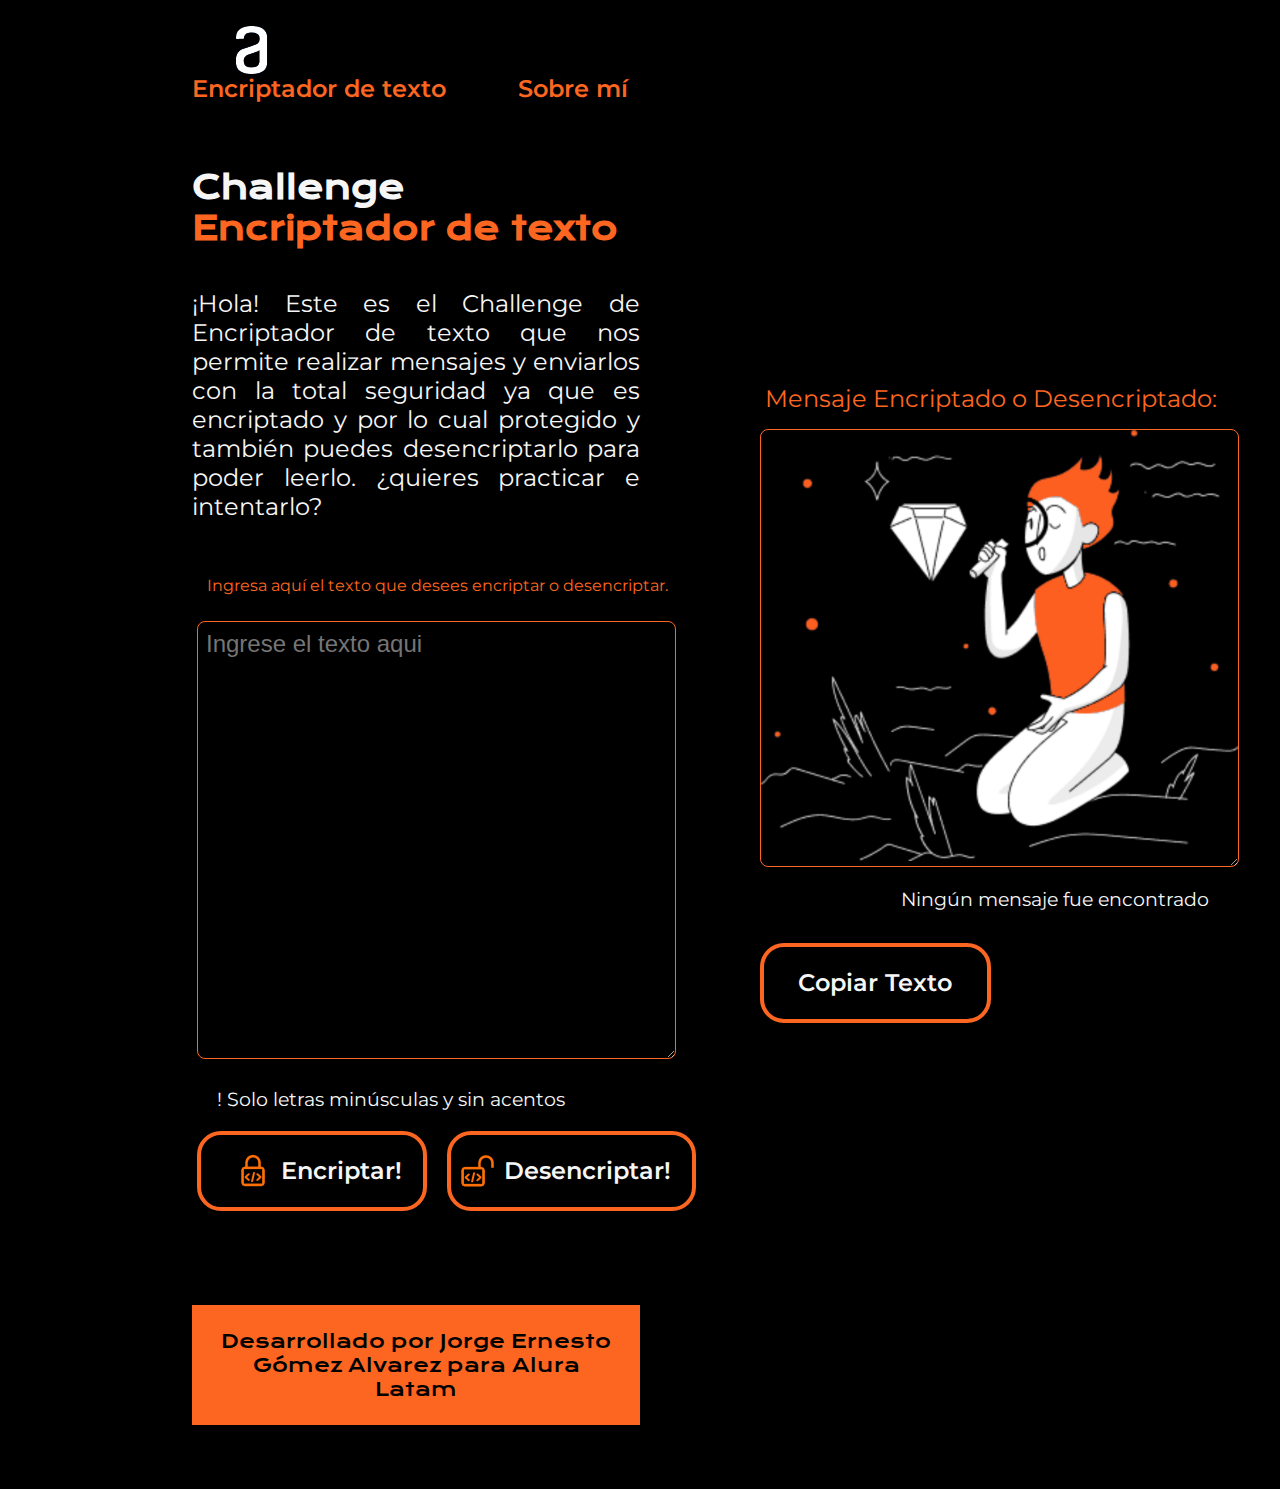
<file: index.html>
<!DOCTYPE html>
<html lang="es-co">
<head>
    <meta charset="UTF-8"> 
    <meta http-equiv="X-UA-Compatible" content="IE=edge">
    <meta name="viewport" content="width=device-width, initial-scale=1.0">
    <title>Challenge Encriptador de texto</title>
    <link rel="stylesheet" href="styles/style.css">

</head>
<body>    
    <header class="header">
        <img class="presentacion__Logo" src="./img/Logo.png" alt="Logo de Alura Latam">        
        <nav class="header__menu">
            <a class="header__menu__link" href="index.html">Encriptador de texto</a>
            <a class="header__menu__link" href="about.html">Sobre mí</a>
        </nav>
    </header>
    <main class="presentacion">
        <section class="presentacion__contenido">
            <h1 class="presentacion__contenido__titulo">
                Challenge 
                <strong class="titulo-destaque">Encriptador de texto
                </strong></h1>
                <p class="presentacion__contenido__texto">¡Hola! Este es el Challenge de Encriptador de texto 
                    que nos permite realizar mensajes y enviarlos
                    con la total seguridad ya que es encriptado y por lo cual protegido y también puedes
                    desencriptarlo para poder leerlo. ¿quieres practicar e intentarlo?             
                <a></a>
                <a></a>
    <main class="mainIzq">
        <section class="form box">
          <form id="formulario">
            <label class="leftSup">Ingresa aquí el texto que desees encriptar o desencriptar.</label>
            <textarea class="text-input" name="input-texto" id="input-texto" placeholder="Ingrese el texto aqui" rows="15" cols="50"></textarea>   
            <div class="button-container">            
                <label class="left">! Solo letras minúsculas y sin acentos</label> 
                <input class="btn-encriptar" type="submit" value="Encriptar!" id="btn-encriptar">              
                <input class="btn-desencriptar" type="submit" value="Desencriptar!" id="btn-desencriptar">                    
                <a></a>
                <a></a>        
            </div>
        </section>
    </main>        
    <main class="mainDer">
        <section class="msg box">
            <div class="right">                
            </div>        
            <label class="mensaje-texto" for="mensaje-texto">Mensaje Encriptado o Desencriptado:</label>
            <textarea class="text-output" name="mensaje-texto" id="mensaje-texto" rows="15" cols="50"></textarea>
            <label class="right2">Ningún mensaje fue encontrado</label>               
            <input class="btnCopiar" type="submit" value="Copiar Texto" id="btn-copy">
        </section>
    </main>

    <script src="js/script.js"></script>
        
    <footer class="footer">
        <p>Desarrollado por Jorge Ernesto Gómez Alvarez para Alura Latam</p>
    </footer>
</body>
</html>
</file>
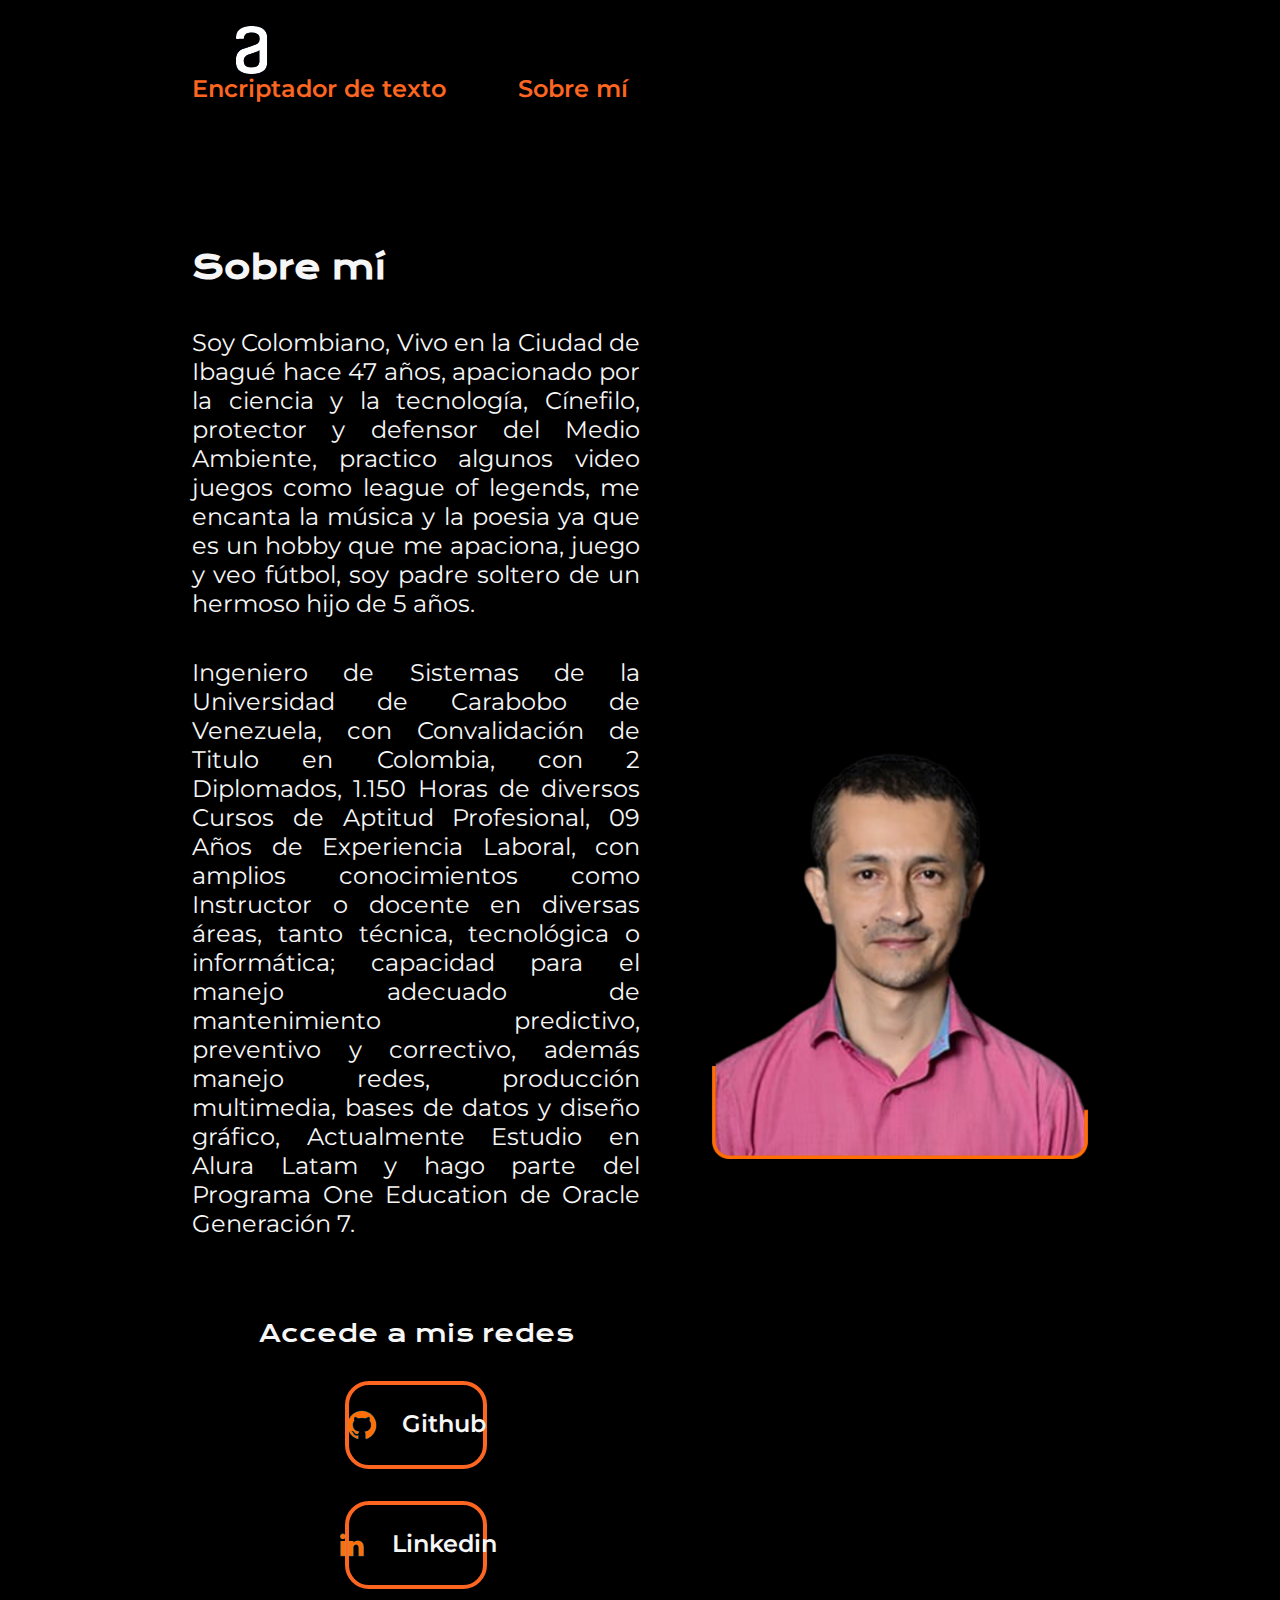
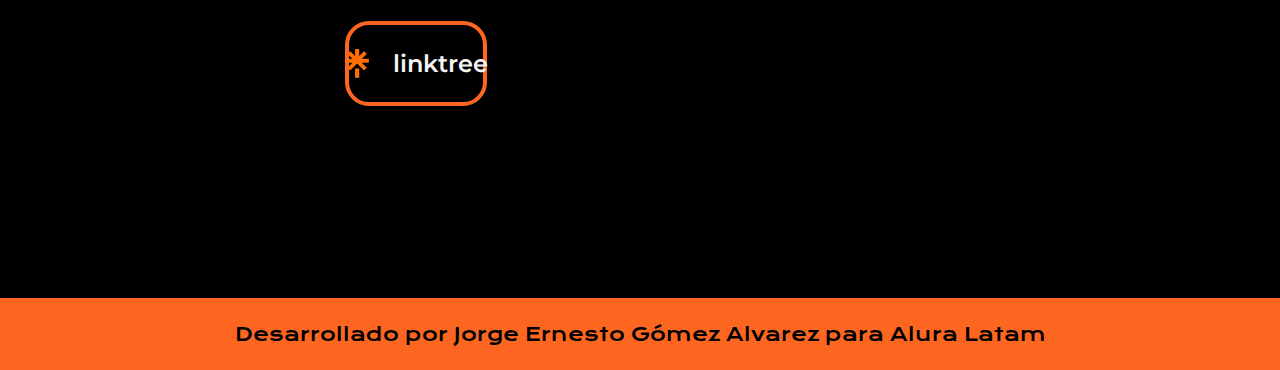
<file: about.html>
<!DOCTYPE html>
<html lang="es-co">
<head>
    <meta charset="UTF-8">
    <meta name="viewport" content="width=device-width, initial-scale=1.0">
    <title>Challenge Encriptador de texto</title>
    <link rel="stylesheet" href="styles/style.css">

</head>
<body>        
    <header class="header">
        <img class="presentacion__Logo" src="./img/Logo.png" alt="Logo de Alura Latam">
        <nav class="header__menu">            
            <a class="header__menu__link" href="index.html">Encriptador de texto</a>
            <a class="header__menu__link" href="about.html">Sobre mí</a>
        </nav>        
    </header>    
    <main class="presentacion">
        <section class="presentacion__contenido">
            <p></p>
            <p></p>
            <h1 class="presentacion__contenido__titulo">Sobre mí</h1>
                <p class="presentacion__contenido__texto">Soy Colombiano, Vivo en la Ciudad de Ibagué hace 47 años,
                    apacionado por la ciencia y la tecnología, Cínefilo, protector y defensor del Medio Ambiente, 
                    practico algunos video juegos como league of legends, me encanta la música y la poesia
                    ya que es un hobby que me apaciona, juego y veo fútbol, soy padre soltero de un hermoso hijo de 5 años.

                </p>
                <p class="presentacion__contenido__texto">
                    Ingeniero de Sistemas de la Universidad de Carabobo de Venezuela, con
                    Convalidación de Titulo en Colombia, con 2 Diplomados, 1.150 Horas de
                    diversos Cursos de Aptitud Profesional, 09 Años de Experiencia Laboral,
                    con amplios conocimientos como Instructor o docente en diversas áreas,
                    tanto técnica, tecnológica o informática; capacidad para el manejo
                    adecuado de mantenimiento predictivo, preventivo y correctivo, además
                    manejo redes, producción multimedia, bases de datos y diseño gráfico,
                    Actualmente Estudio en Alura Latam y hago parte del Programa One Education
                    de Oracle Generación 7.
                </p>

                </p>
                <div class="presentacion__enlaces">
                    <h2 class="presentacion__enlaces__subtitulo">Accede a mis redes</h2>
                    <a class="presentacion__enlaces__link" href="https://github.com/JorgeGomez24">
                        <img src="./img/github.png">
                        Github
                    </a>
                    <a class="presentacion__enlaces__link" href="https://www.linkedin.com/in/jorgegomez24/">
                        <img src="./img/linkedin.png">
                        Linkedin
                    </a>
                    <a class="presentacion__enlaces__link" href="https://linktr.ee/jorgegomez24">
                        <img src="./img/linktree.png">
                        linktree
                    </a>
                </div>

        </section>            
            <img class="presentacion__imagen" src="./img/Imagen.png" alt="Foto de Jorge Ernesto Gómez Alvarez">
            
    </main>
    <footer class="footer">
        <p>Desarrollado por Jorge Ernesto Gómez Alvarez para Alura Latam</p>
    </footer>
    
</body>
</html>
</file>
<file: styles/style.css>
@import url('https://fonts.googleapis.com/css2?family=Krona+One&family=Montserrat:wght@400;600&display=swap');


:root{
    --color-primaria: #000000;
    --color-secundaria: #F6F6F6;
    --color-terciaria: #fd6621;
    --color-hover: #272727;
    --color-hoverindex: #0A3871;
    --color-hoverdesc: #0a7124;
    --Vector-exclamation-circle-fill: #67808E;
    

    --fuente-krona: 'Krona One', sans-serif;
    --fuente-montserrat: 'Montserrat', sans-serif;
}

* {
    padding: 0;
    margin:0;
}

body{
    box-sizing: border-box;
    background-color: var(--color-primaria);
    color: var(--color-secundaria);
}

.presentacion__Logo{    
    display: flex; 
}

.header{
    padding: 2% 0% 0% 15%;
}

.header__menu{
    display: flex;
    gap: 72px;
}
.header__menu__link{
    font-family: var(--fuente-montserrat);
    font-size: 1.5rem;
    font-weight: 600;
    color: var(--color-terciaria);
    text-decoration: none;

}

.presentacion{
    padding: 5% 15%;
    display: flex;
    align-items: center;
    justify-content: space-between;
}

.presentacion__contenido{
    width: 50%;
    display: flex;
    flex-direction: column;
    gap: 40px;
}


.presentacion__contenido__titulo{
    font-size: 2rem;
    font-family: var(--fuente-krona);
}

.titulo-destaque {
    color: var(--color-terciaria); ;
}

.presentacion__contenido__texto{
    font-size: 1.5rem;
    font-family: var(--fuente-montserrat);
    text-align: justify;
}

.exclamation-circle-fill{
    width: 16px;
    height: 16px;
    gap: 0px;
    opacity: 0px;
}

.presentacion__contenido__texto__advertencia{
    display: flex;
    padding: 2% 5%;
    font-size: 12px;
    font-weight: 400;
    font-family: var(--fuente-montserrat);    
}

.presentacion__enlaces{
    display: flex;
    flex-direction: column;
    justify-content: space-between;
    align-items: center;
    gap: 32px;
}

.presentacion__enlaces__subtitulo{
    font-family: var(--fuente-krona);
    font-weight: 400;
    font-size: 1.5rem;
}

.mainIzq{
    float: left;
    width: 50%;
    margin: auto;
    width: 960px;
    height: 650px;
    margin-left: 0%;
    padding: 5px;
}

.mainDer{
    float: right;
    position: absolute;
    width: 50%;
    margin: auto;
    width: 960px;
    height: 650px;
    margin-left: 5%;
    padding: 5px;
}

.label{
    color: white;
    font-size: 1.2rem;    
    font-family: var(--fuente-montserrat);
    padding: 1rem;
    text-align: center;
    border-radius: 5px;
    text-transform: uppercase;
    letter-spacing: 1px;
    font-weight: bold;
    max-width: 45%;
    display: block;
}

.leftSup{
    display: block;
    font-size: 1.0rem;
    font-family: var(--fuente-montserrat);
    color: var(--color-terciaria);
    text-align: left;
    padding: 10px;
}

.text-input{
    background-color: #000000;
    border-radius: 0.5rem;
    border: 1px solid #fd6621;
    border-radius: 0.5rem;
    display: block;
    font-size: 1.5rem;
    font-family: var(--fuente-montserrat);
    color: var(--color-secundaria);
    padding: 0.5rem;
    width: 48%;
    margin-top: 1rem;
    margin-bottom: .5rem;
    font-family: sans-serif;    
}

.mensaje-texto{
    display: block;
    text-align: center;
    font-size: 1.5rem;
    font-family: var(--fuente-montserrat);
    color: var(--color-terciaria);
    margin-left: 52%;
}

.text-output{
    background-image: url("../img/Muñeco.png");
    background-size: contain;
    background-position-x: center;
    background-repeat: no-repeat;
    background-color: #000000;
    border-radius: 0.5rem;
    border: 1px solid #fd6621;
    display: flex;
    font-size: 1.5rem;
    font-family: var(--fuente-montserrat);
    color: var(--color-secundaria);
    padding: 0.5rem;
    width: 48%;
    margin-top: 1rem;
    margin-bottom: .5rem;    
    font-family: sans-serif;
    margin-left: 52%;
}

.error{
    margin-top: 12%;
    padding: 14px;
    font-size: 1.5rem;
    font-family: var(--fuente-montserrat);
    color: var(--color-secundaria);   
    text-align: center; 
    text-transform: Capitalize;
    font-weight: bold;
    text-decoration: none;
    background-color: #b7322c; 
}  

.btn-encriptar{
    background-image: url("../img/Encriptar.png");
    background-position-x: left;
    background-position-y: center;
    background-position: 20%;
    background-repeat: no-repeat;
    background-color: #000000;
    float: left;
    display: flex;    
    justify-content: center;    
    gap: 24px;
    border: 4px solid var(--color-terciaria);
    width: 24%;
    text-align: right;
    border-radius: 8px;
    font-size: 1.5rem;
    font-weight: 600;
    border-radius: 24px;
    padding: 21.5px;    
    text-decoration: none;
    color: var(--color-secundaria);
    font-family: var(--fuente-montserrat);
    cursor: pointer;
}

.btn-encriptar:hover{
    background-color: var(--color-hoverindex);
}

.imgEncr{
    float: left;
    display: flex;
    background-color: #000000;
    justify-content: center;
    padding: 24px; 
    cursor: pointer;
}

.btn-desencriptar{
    background-image: url("../img/Desencriptar.png");
    background-position-x: left;
    background-position-y: center;
    background-position: 5%;
    background-repeat: no-repeat;
    background-color: #000000;
    float: left;
    display: flex;          
    justify-content: center;
    gap: 24px;
    border: 4px solid var(--color-terciaria);
    width: 26%;    
    text-align: right;
    border-radius: 8px;
    font-size: 1.5rem;
    font-weight: 600;
    border-radius: 24px;
    padding: 21.5px;
    text-decoration: none;
    color: var(--color-secundaria);
    font-family: var(--fuente-montserrat);
    max-width: 45%;
    margin-left: 2%;
    cursor: pointer;
}

.btn-desencriptar:hover{
    background-color: var(--color-hoverdesc);
}

.imgDscr{
    float: left;
    display: flex;
    background-color: #000000;
    justify-content: center;
    padding: 24px;
    cursor: pointer;
}

.presentacion__enlaces__link{
    display: flex;
    justify-content: center;
    gap: 24px;
    border: 4px solid var(--color-terciaria);
    width: 30%;
    text-align: center;
    border-radius: 8px;
    font-size: 1.5rem;
    font-weight: 600;
    border-radius: 24px;
    padding: 24px 0;    
    text-decoration: none;
    color: var(--color-secundaria);
    font-family: var(--fuente-montserrat);
    cursor: pointer;
}

.presentacion__enlaces__link:hover{
    background-color: var(--color-hoverindex);
}

.left{
    display: block;
    font-size: 1.2rem;
    font-family: var(--fuente-montserrat);
    text-align: left;
    padding: 20px; 
}

.right{
    margin-top: 18%;
    display: block;
    font-size: 1.2rem;
    font-family: var(--fuente-montserrat);
    text-align: right;
    padding: 20px;    
}

.right2{
    display: block;
    font-size: 1.2rem;
    font-family: var(--fuente-montserrat);
    text-align: right;
    padding: 12px;    
}

.imgDerecha{     
    max-width: 45%;
    margin-left: 57%;
    padding: 5px;
    height: 0%;
    display: block;        
}

.presentacion__imagen{
    width: 42%;
}

.btnCopiar{
    margin-top: 2%;
    float: left;
    display: flex;
    margin-left: 52%;
    justify-content: center;
    gap: 24px;
    border: 4px solid var(--color-terciaria);
    width: 24%;    
    text-align: center;
    background: #000000;
    border-radius: 8px;
    font-size: 1.5rem;
    font-weight: 600;
    border-radius: 24px;
    padding: 21.5px 0;
    text-decoration: none;
    color: var(--color-secundaria);
    font-family: var(--fuente-montserrat);
    max-width: 45%;
    margin-left: 52%;
    cursor: pointer;    
}

.btnCopiar:hover{
    background-color: var(--color-hover);
}

.footer{
    margin-top: 10%;
    color:var(--color-primaria);
    background-color: var(--color-terciaria);
    padding: 24px;
    text-align: center;
    font-family: var(--fuente-krona);
    font-size: 1.2rem;
    font-weight: 400;
}

@media (max-width: 1200px) {

    .header{
        padding: 5% 2%;  
    }
    .header__menu{
        justify-content: center;
    }            
    
    .presentacion{
        flex-direction: column-reverse;
        padding: 5%;

    }

    .presentacion__contenido{
        width: auto;
    }
    
}
</file>
